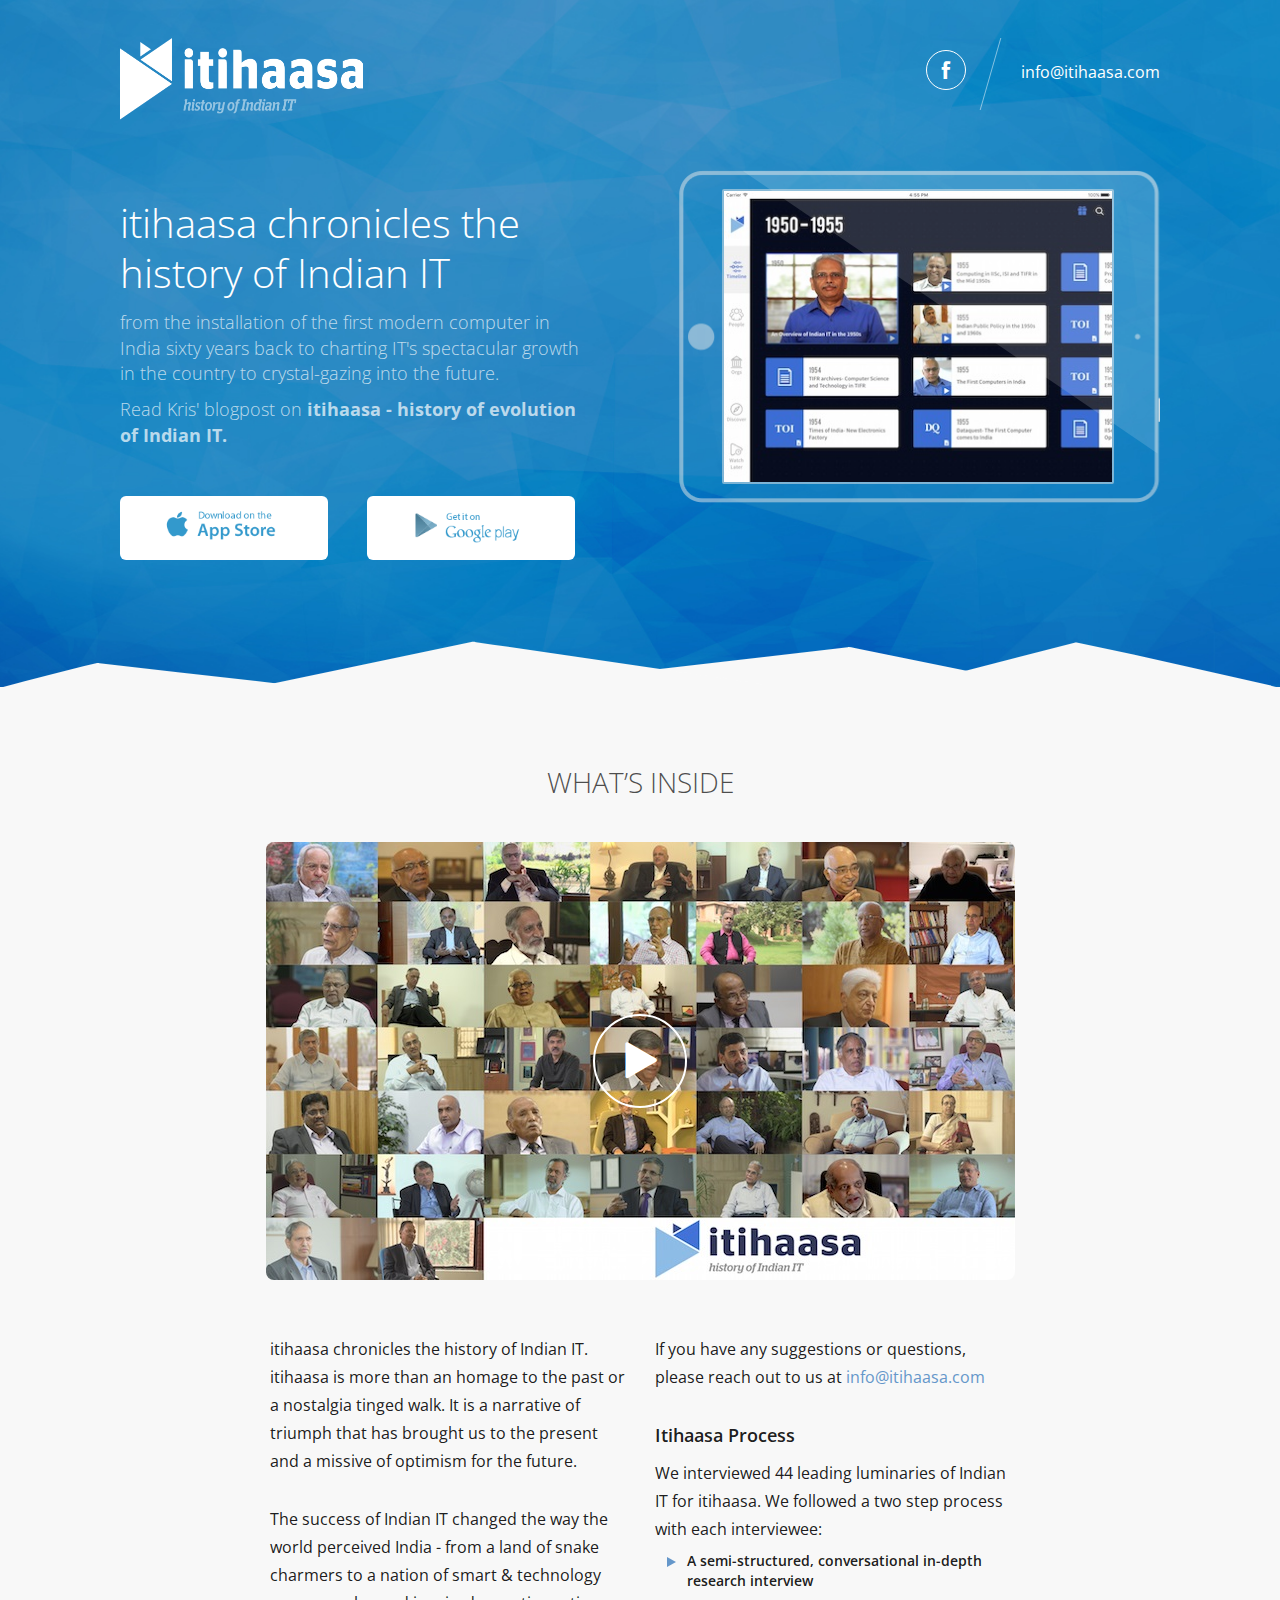
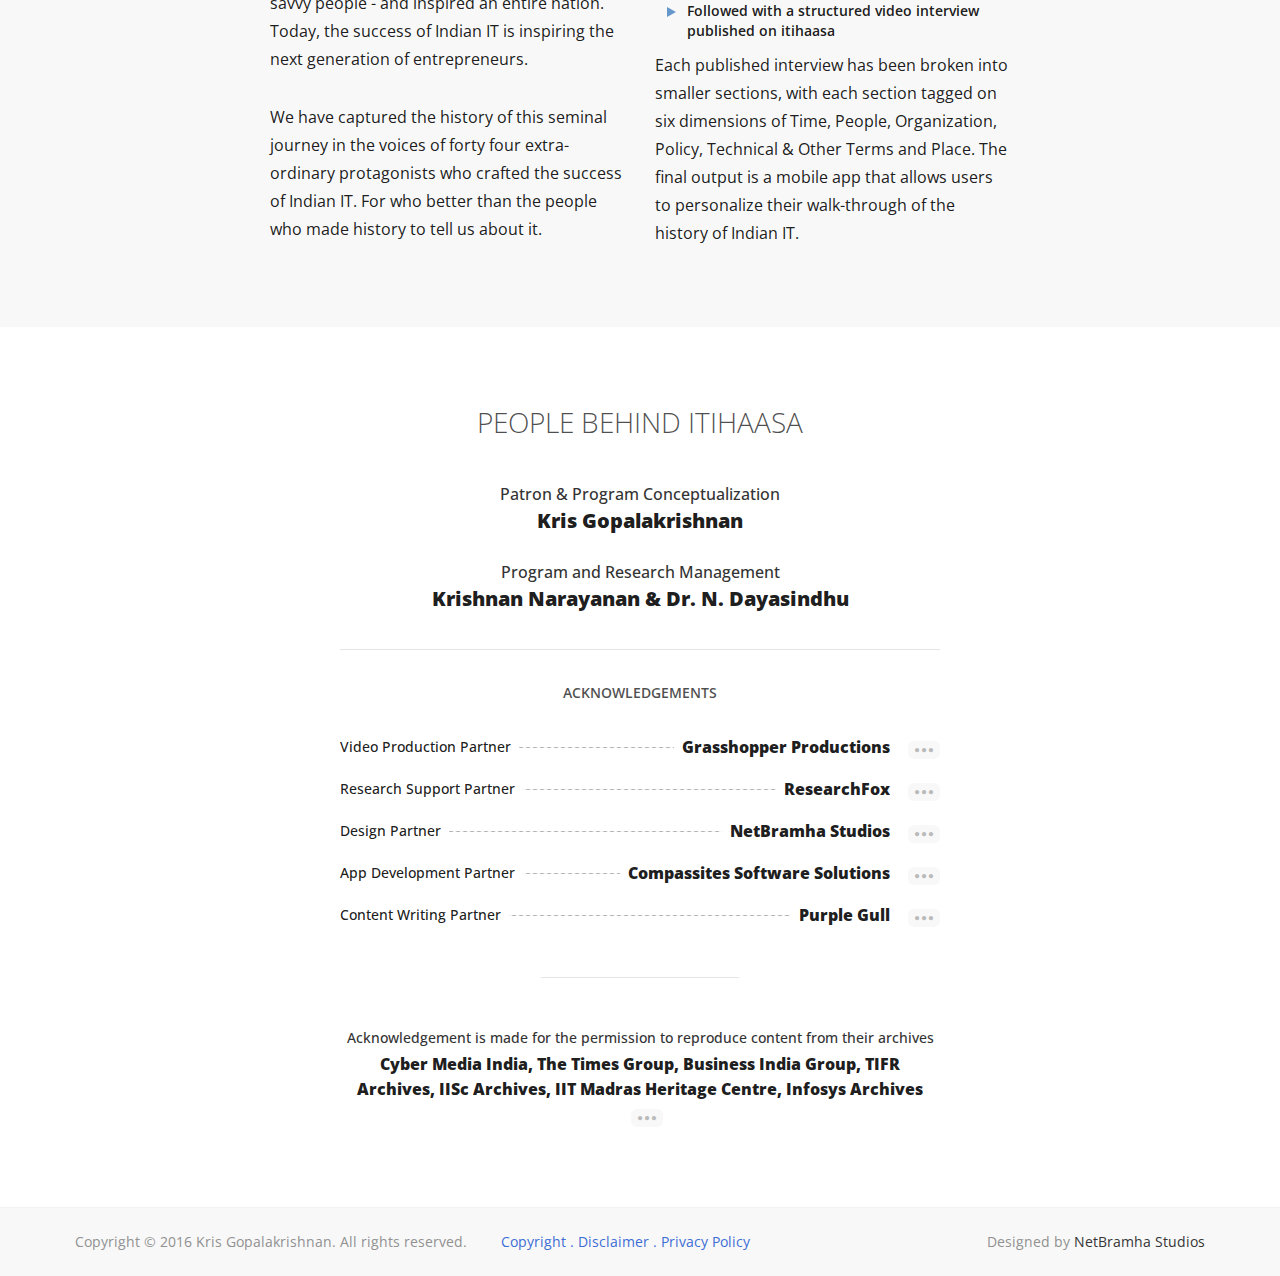
<file: index.html>
﻿<!DOCTYPE html>
<html>
	<head>
		<meta charset="UTF-8">
		<title>Itihaasa</title>
		<meta name="viewport" content="width=device-width, initial-scale=1.0">
		<link href='https://fonts.googleapis.com/css?family=Open+Sans:400,300,600,700' rel='stylesheet' type='text/css'>
		<link rel="stylesheet" href="css/bootstrap.css">
		<link rel="stylesheet" href="css/icomoon.css">
		<link rel="stylesheet" href="css/flipster.min.css">
		<link rel="stylesheet" href="css/style.css">
		<link rel="stylesheet" href="css/responsive.css">
	</head>
	<body>
		<header id="masthead" class="site-header">
			<div class="container-fluid">
				<a href="index.html" class="site-logo"></a>
				<ul class="reach-us list-inline hidden-xs">
					<li><a href="https://www.facebook.com/itihaasa" target="_blank"><i class="icon-facebook"></i></a></li>
					<!-- <li><a href="#"><i class="icon-twitter"></i></a></li> -->
					<li class="email"><a href="mailto:info@itihaasa.com">info@itihaasa.com</a></li>
				</ul>
				<div class="banner">
					<div class="row">
						<div class="col-xs-12 col-md-6">
							<div class="col-max-5 banner-text">
								<h1> itihaasa chronicles the history of Indian IT </h1>
								<p>from the installation of the first modern computer in India sixty years back to charting IT's spectacular growth in the country to crystal-gazing into the future.</p>
								<p><a href="https://www.linkedin.com/pulse/itihaasa-history-evolution-indian-kris-gopalakrishnan" style="color:rgba(255,255,255,0.7)">Read Kris' blogpost on <b>itihaasa - history of evolution of Indian IT.</b></a></p>
								<ul class="list-inline button-list hidden-xs hidden-sm">
									<li><a href="https://appsto.re/in/593dbb.i" class="button"><img width="150" src="images/app-store.png"></a></li>
									<li><a href="https://play.google.com/store/apps/details?id=com.itihasa.android" class="button"><img width="150" src="images/play.png"></a></li>
								</ul>
								<!--<div style="font-size: 18px; color: rgba(255,255,255,0.7);">
									itihaasa app will be available for download from <b>6:30pm, 17 Apr 2016</b>.
								</div> -->
							</div><!-- .col-max-5 -->
						</div>
						<div class="col-xs-12 col-md-6">
							<div class="iPad-main">
								<div class="iPad">
									<!-- <img class="iPad-bg" src="images/iPad.png"> -->
									<img class="iPad- preview" src="images/iPad-preview.jpg">
								</div>
							</div>
							<ul class="list-inline button-list visible-xs visible-sm">
								<li><a href="https://appsto.re/in/593dbb.i" class="button"><img width="150" src="images/app-store.png"></a></li>
								<li><a href="https://play.google.com/store/apps/details?id=com.itihasa.android" class="button"><img width="150" src="images/play.png"></a></li>
							</ul>
							<ul class="reach-us list-inline visible-xs">
								<li><a href="https://www.facebook.com/itihaasa"><i class="icon-facebook"></i></a></li>
								<!-- <li><a href="#"><i class="icon-twitter"></i></a></li> -->
								<li class="email"><a href="mailto:info@itihaasa.com">info@itihaasa.com</a></li>
							</ul>
						</div>
					</div>
				</div><!-- .banner -->
			</div><!-- .container-fluid -->
			<div class="svg-holder">
			<svg class="svg-1" viewBox="0 0 1920 70" version="1.1" xmlns="http://www.w3.org/2000/svg" preserveAspectRatio="xMidYMax meet">
				<path fill="#f8f8f8" stroke="#f8f8f8" stroke-width="0.09375" opacity="1.00" d=" M 749.50 70.00 C 923.62 49.63 1097.77 29.53 1271.91 9.23 C 1277.10 8.85 1282.09 11.00 1287.20 11.70 C 1382.73 31.13 1478.28 50.46 1573.79 70.00 L 749.50 70.00 Z" />
				<path fill="#f8f8f8" stroke="#f8f8f8" stroke-width="0.09375" opacity="1.00" d=" M 73.26 51.18 C 96.84 45.21 120.33 38.84 144.05 33.46 C 145.66 32.94 147.34 33.11 148.98 33.32 C 255.59 45.62 362.25 57.52 468.84 70.00 L 0.44 70.00 C 24.64 63.47 49.00 57.50 73.26 51.18 Z" />
			</svg>
			<svg class="svg-2" viewBox="0 0 1920 70" version="1.1" xmlns="http://www.w3.org/2000/svg" preserveAspectRatio="xMidYMax meet">
				<path fill="#f8f8f8" stroke="#f8f8f8" stroke-width="0.09375" opacity="1.00" d=" M 706.96 1.40 C 709.28 0.87 711.64 1.37 713.95 1.70 C 869.45 24.54 1024.99 47.08 1180.47 70.00 L 379.31 70.00 C 488.50 47.01 597.76 24.34 706.96 1.40 Z" />
				<path fill="#f8f8f8" stroke="#f8f8f8" stroke-width="0.09375" opacity="1.00" d=" M 1611.97 2.50 C 1612.97 2.20 1614.01 2.12 1615.08 2.27 C 1671.87 14.15 1728.57 26.47 1785.14 39.38 C 1830.05 49.64 1875.05 59.51 1919.91 70.00 L 1350.16 70.00 C 1437.41 47.42 1524.72 25.06 1611.97 2.50 Z" />
			</svg>
		</header>
		<main id="main" class="site-main" role="main">
			<section class="primary-content col-center">
				<h2>what’s inside</h2>
				<div class="container-fluid">
					<div class="col-max-10 col-center wrap-coverflow">
						<!-- <div id="coverflow">
							<a href="#" class="nav left"><i class="icon-nav-left"></i></a>
							<a href="#" class="nav right"><i class="icon-nav-right"></i></a>

					        <ul class="flip-items">
					            <li data-flip-title="Red" class="itihaasa-video">
					            	<a href="#" data-toggle="modal" data-target="#video-modal"><i class="icon-play"></i></a>
					            	<span>Kris gives a brief about Itihaasa</span>
					                <img src="images/kris.jpg">
					            </li>
					            <li data-flip-title="Razzmatazz" class="itihaasa-video">
					            	<a href="#" data-toggle="modal" data-target="#video-modal"><i class="icon-play"></i></a>
					            	<span>Kris gives a brief about Itihaasa</span>
					                <img src="images/kris.jpg">
					             </li>
					            <li data-flip-title="Deep Lilac" class="itihaasa-video">
					            	<a href="#" data-toggle="modal" data-target="#video-modal"><i class="icon-play"></i></a>
					            	<span>Kris gives a brief about Itihaasa</span>
					                <img src="images/kris.jpg">
					            </li>
					        </ul>
					    </div>#coverflow -->
					    <div class="itihaasa-video">
					    	<a href="#" data-toggle="modal" data-target="#video-modal"><i class="icon-play"></i></a>
					            	<!-- <span>Kris gives a brief about Itihaasa</span> -->
					                <img src="images/kris.jpg">
					    </div><!-- .itihaasa-video -->
					</div><!-- .wrap-coverflow -->
				</div><!-- .container-fluid -->
				<div class="col-max-8 col-center">
					<div class="container-fluid">
						<div class="row primary-content-inner">
							<div class="col-xs-12 col-sm-6">
								<P>itihaasa chronicles the history of Indian IT. itihaasa is more than an homage to the past or a nostalgia tinged walk. It is a narrative of triumph that has brought us to the present and a missive of optimism for the future. </P>

								<P>The success of Indian IT changed the way the world perceived India - from a land of snake charmers to a nation of smart & technology savvy people - and inspired an entire nation. Today, the success of Indian IT is inspiring the next generation of entrepreneurs.</P>
								<P>We have captured the history of this seminal journey in the voices of forty four extra-ordinary protagonists who crafted the success of Indian IT. For who better than the people who made history to tell us about it.</P>
							</div><!-- .col -->
							<div class="col-xs-12 col-sm-6">
								<P>If you have any suggestions or questions, please reach out to us at <a class="email-to" href="mailto:info@itihaasa.com">info@itihaasa.com</a> </P>
								<h3>Itihaasa Process</h3>
								<P style="margin-bottom: 8px;">We interviewed 44 leading luminaries of Indian IT for itihaasa. We followed a two step process with each interviewee:</P>
								<ul style="margin-bottom: 0px;" class="list-unstyled primary-style">
									<li style="margin-bottom: 10px !important;">A semi-structured, conversational in-depth research interview</li>
									<li style="margin-bottom: 10px !important;">Followed with a structured video interview published on itihaasa</li>
								</ul>
								<p>Each published interview has been broken into smaller  sections, with each section tagged on six dimensions of Time, People, Organization, Policy, Technical & Other Terms and Place. The final output is a mobile app that allows users to personalize their walk-through of the history of Indian IT.</p>
							</div><!-- .col -->
						</div><!-- .row -->
					</div><!-- .container-fluid -->
				</div>
			</section> 
			<section class="secondary-content col-center">
				<div class="container-fluid">
				 	<div class="col-max-6 col-center">
						<div class="content-box full-line">
							<h2>People behind itihaasa</h2>
							<h4 class="h5">Patron & Program Conceptualization</h4>
							<h3 class="h4">Kris Gopalakrishnan</h3>
							<h4 class="h5 multiple">Program and Research Management</h4>
							<h3 class="h4">Krishnan Narayanan & Dr. N. Dayasindhu</h3>
						 </div><!-- .content-box -->

						<div class="content-box-alt">
							<h2>Acknowledgements</h2>
							<div class="box-single">
								<h4>Video Production Partner</h4>
								<h3>Grasshopper Productions
									<a href="#" class="btn-more icon-more"></a>
								</h3>
								<div class="box-description">
									Srikanth Shroff H, Prabhu Subramanian, Manjunath M, Kiran Xavier, Dushyant Singhania, Deepak Kumar, Suman S.H., Chethan Yogappanavar, Yogesh K Srinivas, R Babu, Kanna, Santosh, Anand Subramanian
								</div>
							</div><!-- .box-single -->
							<div class="box-single">
								<h4>Research Support Partner</h4>
								<h3>ResearchFox
									<a href="#" class="btn-more icon-more"></a>
								</h3>
								<div class="box-description">
									Anirudh Parvatikar, Pranab Sen
								</div>
							</div><!-- .box-single -->
							<div class="box-single">
								<h4>Design Partner</h4>
								<h3>NetBramha Studios
									<a href="#" class="btn-more icon-more"></a>
								</h3>
								<div class="box-description">
									Divyam Khurana, Suhail, Sudaksh Soti, Mishq Laliwala, Aashish Solanki
								</div>
							</div><!-- .box-single -->
							<div class="box-single">
								<h4>App Development Partner</h4>
								<h3>Compassites Software Solutions
									<a href="#" class="btn-more icon-more"></a>
								</h3>
								<div class="box-description">
									Ashok Datla, Suneel Sastry, Chetan Banandur, Mihirkumar Kanaiyalal Joshi, Zeeshan Ahmed Khan, Gayatri RP,Mohd. Zameerul Hasan, Nitesh Kant Mishra, Prasanna Chitnis, Deepak Mitra, Shushrut D, Jaffer Sadiq, Nadeem M, Sindhu Namithesh Nair, Lavanya KB, Puneeth KB , Keerthi P
								</div>
							</div><!-- .box-single -->
							<div class="box-single">
								<h4>Content Writing Partner</h4>
								<h3>Purple Gull
									<a href="#" class="btn-more icon-more"></a>
								</h3>
								<div class="box-description">
									Chaitanya Ramalingegowda, Nitika Goel
								</div>
							</div><!-- .box-single -->
						</div><!-- .content-box-alt -->
						
						 <div class="content-box">
						 	<h4 class="h5">Acknowledgement is made for the permission to reproduce content from their archives </h4>
						 	<h3 class="h4">Cyber Media India, The Times Group, Business India Group, TIFR Archives, IISc Archives, IIT Madras Heritage Centre, Infosys Archives<a href="#" class="btn-more icon-more"></a></h3>
						 	<div class="box-description">
						 		S.S. Oberoi, Prof. T. P. Rama Rao
						 	</div>
						 </div><!-- .content-box -->
					 </div><!-- .col-max-6 -->
				 	<!-- <ul class="list-inline partners">
						<li><a href="#"><img src="images/grasshopper.jpg"></a></li>
						<li><a href="#"><img src="images/researchfox.jpg"></a></li>
						<li><a href="#"><img src="images/netbramha.jpg"></a></li>
						<li><a href="#"><img src="images/compassites.jpg"></a></li>
						<li><a href="#"><img src="images/purplegull.jpg"></a></li>
						<li><a href="#"><img src="images/cybermedia.jpg"></a></li>
						<li><a href="#"><img src="images/times.jpg"></a></li>
						<li><a href="#"><img src="images/business-india.jpg"></a></li>
					</ul> -->
				</div><!-- .container-fluid -->
			</section>
		</main>
		<footer id="colophon" class="site-footer" role="contentinfo">
			<div class="container-fluid">
					<p>Copyright © 2016 Kris Gopalakrishnan. All rights reserved.</p>
						<div class="footer-nav">
							<a href="terms.html#copyright">Copyright</a> .
							<a href="terms.html#disclaimer">Disclaimer</a> .
							<a href="terms.html#privacy-policy">Privacy Policy</a>
						</div><!-- .footer-nav -->
						<p class="footer-credits">Designed by <a href="http://www.netbramha.in/">NetBramha Studios</a></p>
				</div><!-- .row -->
			</div><!-- .container-fluid -->
			<div class="modal fade" id="video-modal" role="dialog">
			    <div class="modal-dialog">
			    	<button type="button" class="close" data-dismiss="modal">&times;</button>
			    	<div class="wrap-video">
			    		<iframe id="y_video" src="https://player.vimeo.com/video/160352234" frameborder="0" allowfullscreen></iframe>
			    	</div><!-- .wrap-video -->
			    </div><!-- .modal -->
			 </div>
			<script type="text/javascript" src="js/jquery-1.12.1.min.js"></script>
			<script type="text/javascript" src="js/bootstrap.min.js"></script>
			<script type="text/javascript" src="js/flipster.min.js"></script>
			<script type="text/javascript" src="js/custom.js"></script>
		</footer>
	</body>
</html>
</file>
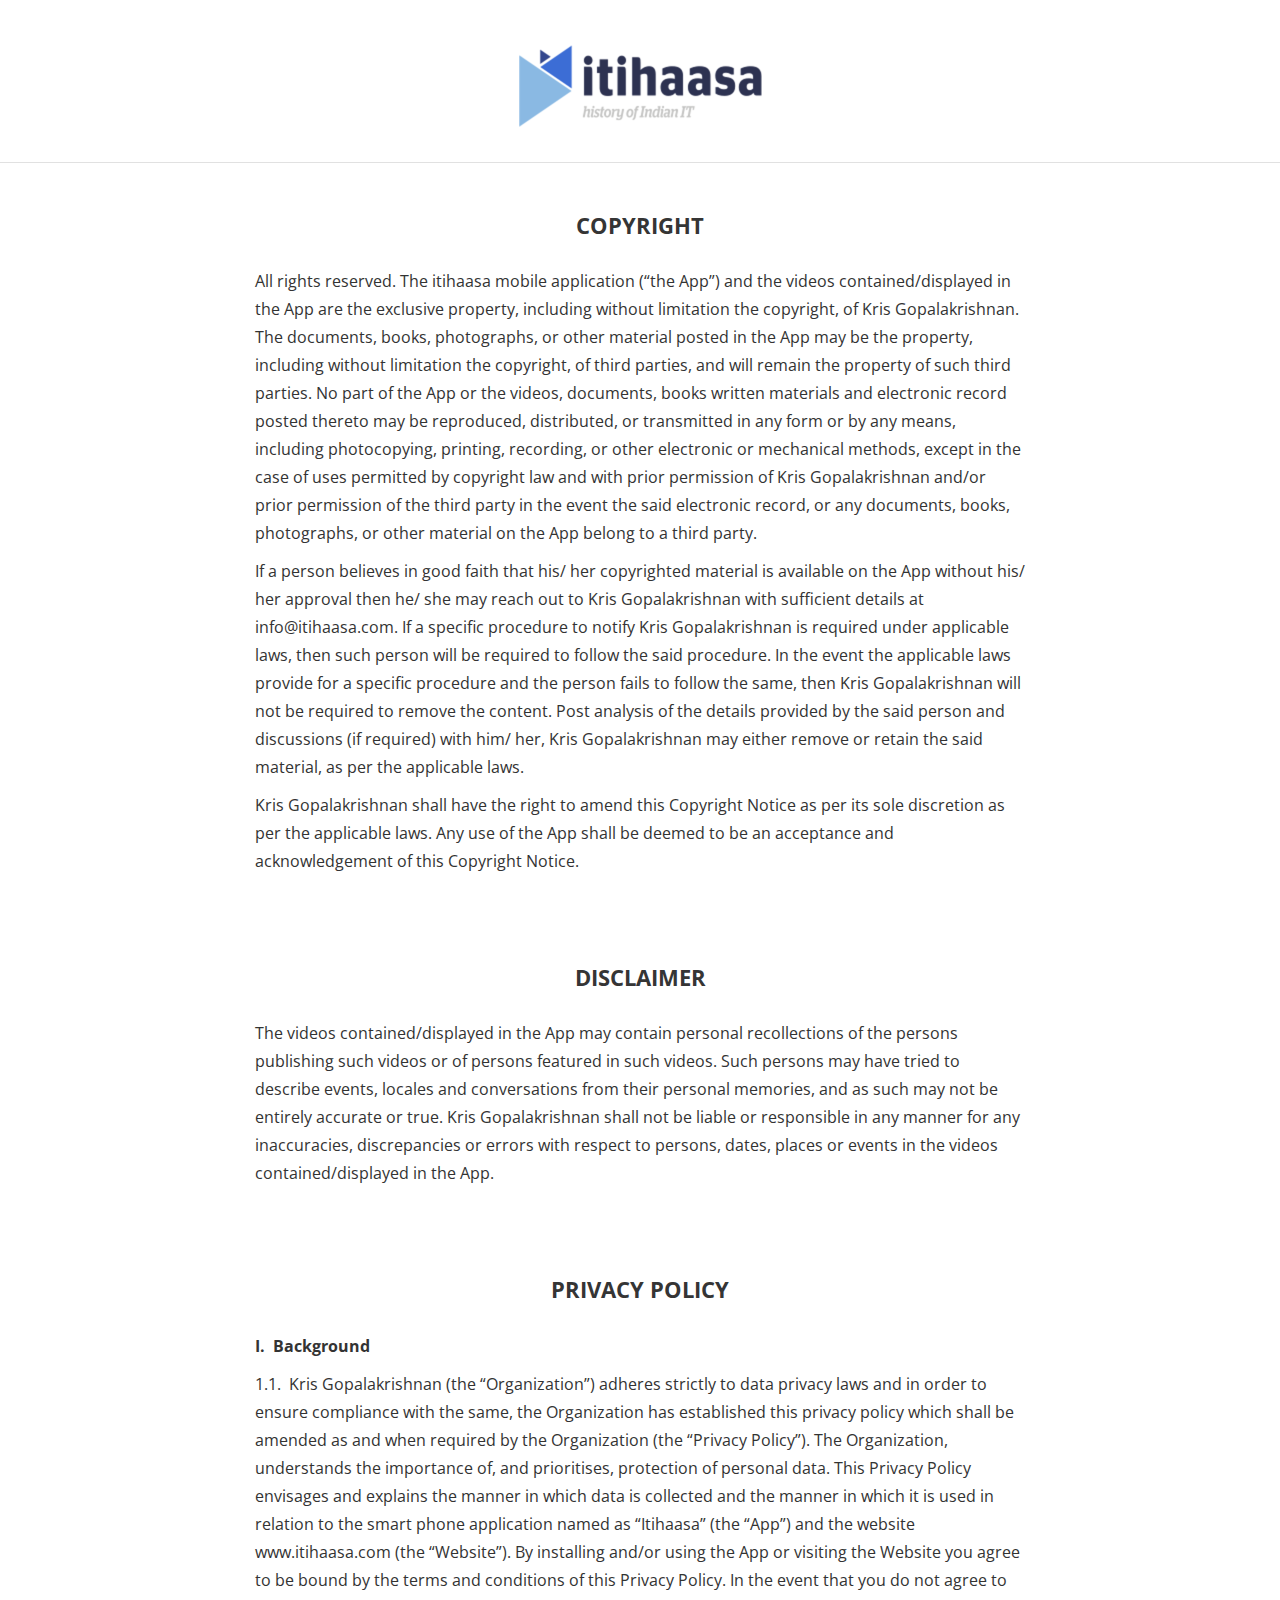
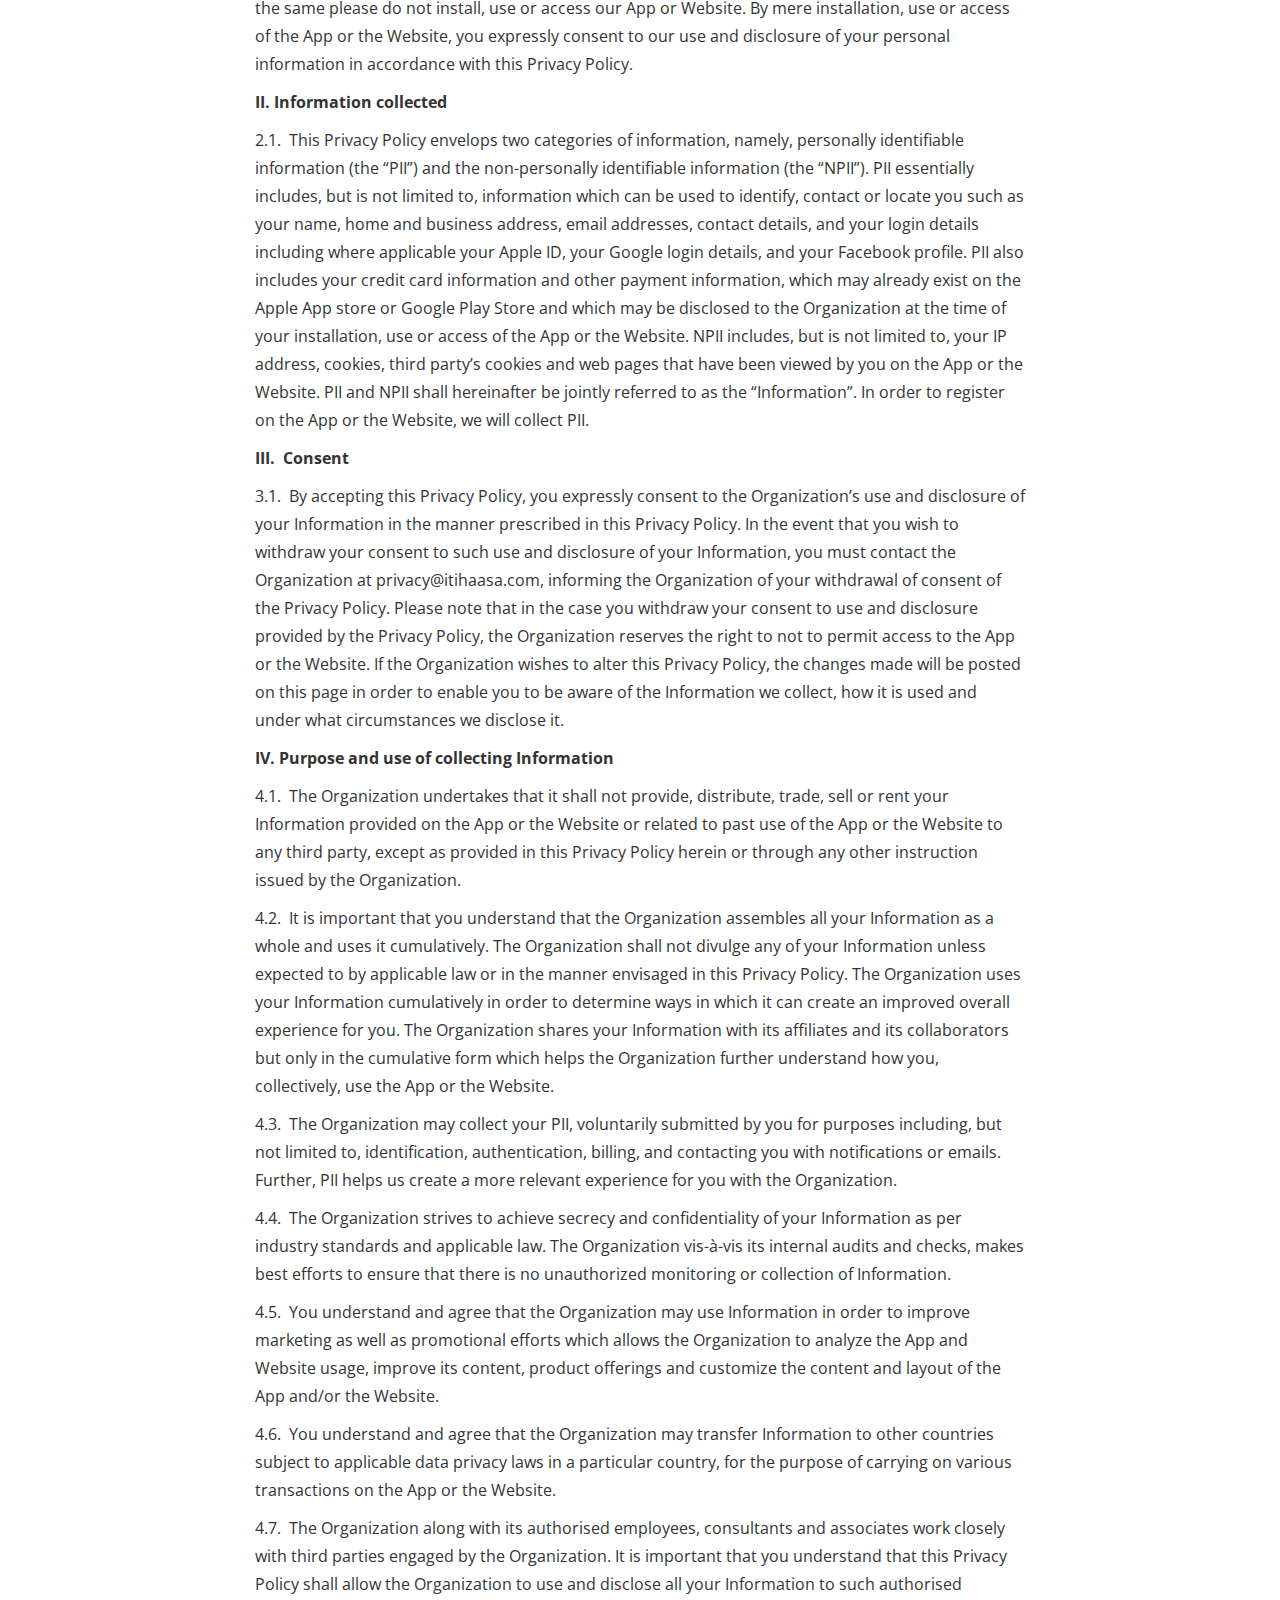
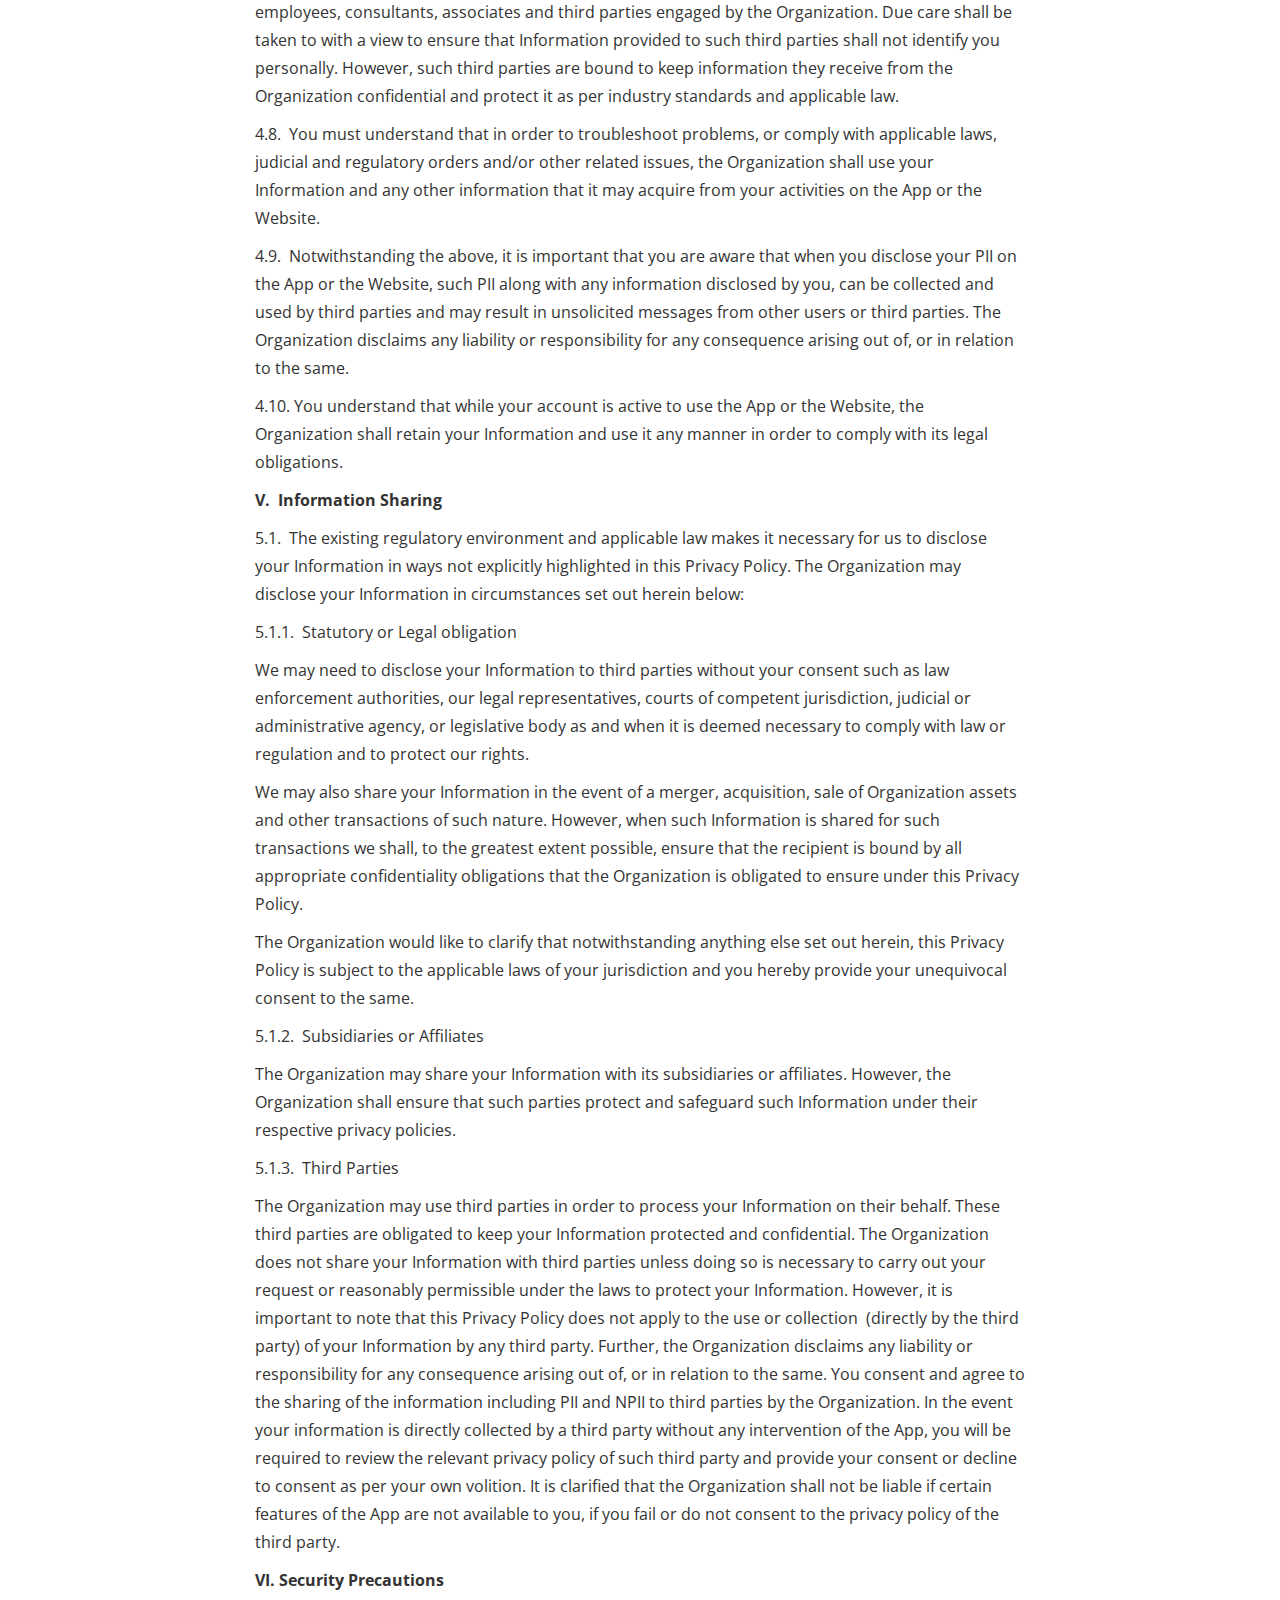
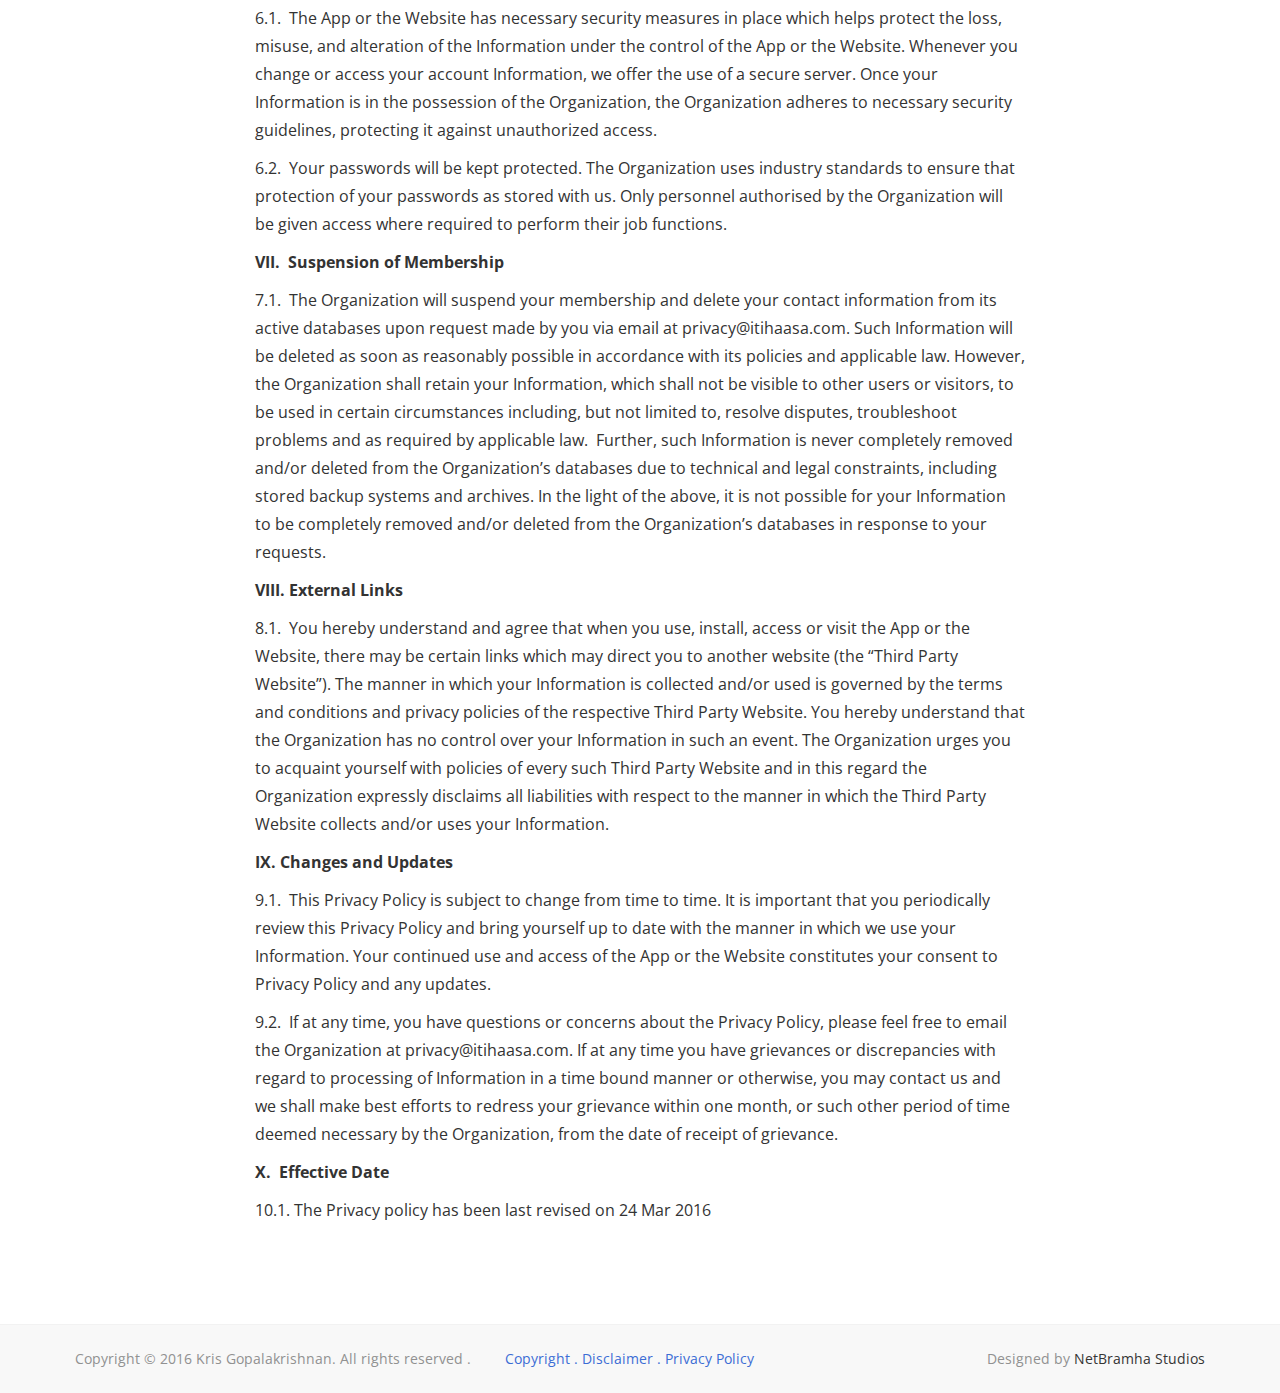
<file: terms.html>
<!DOCTYPE html>
<html>
	<head>
		<meta charset="UTF-8">
		<title>Itihaasa</title>
		<meta name="viewport" content="width=device-width, initial-scale=1.0">
		<link href='https://fonts.googleapis.com/css?family=Open+Sans:400,300,600,700' rel='stylesheet' type='text/css'>
		<link rel="stylesheet" href="css/bootstrap.css">
		<link rel="stylesheet" href="css/icomoon.css">
		<link rel="stylesheet" href="css/flipster.min.css">
		<link rel="stylesheet" href="css/style.css">
		<link rel="stylesheet" href="css/responsive.css">
	</head>
	<body>
		<header id="masthead" class="site-header inner-header">
			<div class="container-fluid">
				<a href="index.html" class="site-logo"></a>
			</div><!-- .container-fluid -->
		</header>
		<main id="main" role="main">
			<section class="content-main col-center">
				<div class="contaner-fluid">
					<div class="col-max-8 col-center">
						<div id="copyright" class="term-section">
							<h2>COPYRIGHT</h2>
							<p>All rights reserved. The itihaasa mobile application (“the App”) and the videos contained/displayed in the App are the exclusive property, including without limitation the copyright, of Kris Gopalakrishnan. The documents, books, photographs, or other material posted in the App may be the property, including without limitation the copyright, of third parties, and will remain the property of such third parties. No part of the App or the videos, documents, books written materials and electronic record posted thereto may be reproduced, distributed, or transmitted in any form or by any means, including photocopying, printing, recording, or other electronic or mechanical methods, except in the case of  uses permitted by copyright law and with prior permission of Kris Gopalakrishnan and/or prior permission of the third party in the event the said electronic record, or any documents, books, photographs, or other material on the App belong to a third party.</p>

							<p>If a person believes in good faith that his/ her copyrighted material is available on the App without his/ her approval then he/ she may reach out to Kris Gopalakrishnan with sufficient details at info@itihaasa.com. If a specific procedure to notify Kris Gopalakrishnan is required under applicable laws, then such person will be required to follow the said procedure. In the event the applicable laws provide for a specific procedure and the person fails to follow the same, then Kris Gopalakrishnan will not be required to remove the content. Post analysis of the details provided by the said person and discussions (if required) with him/ her, Kris Gopalakrishnan may either remove or retain the said material, as per the applicable laws. 

							<p>Kris Gopalakrishnan shall have the right to amend this Copyright Notice as per its sole discretion as per the applicable laws. Any use of the App shall be deemed to be an acceptance and acknowledgement of this Copyright Notice.</p>
						</div><!-- .term-section -->
						<div id="disclaimer" class="term-section">
							<h2>Disclaimer</h2>
							<p>The videos contained/displayed in the App may contain personal recollections of the persons publishing such videos or of persons featured in such videos. Such persons may have tried to describe events, locales and conversations from their personal memories, and as such may not be entirely accurate or true. Kris Gopalakrishnan shall not be liable or responsible in any manner for any inaccuracies, discrepancies or errors with respect to persons, dates, places or events in the videos contained/displayed in the App.</p>
						</div><!-- .term-section -->
						<div id="privacy-policy" class="term-section">
							<h2>Privacy Policy</h2>
							<p><strong>I.&nbsp; Background</strong></p>
							<p>1.1.&nbsp; Kris Gopalakrishnan (the “Organization”) adheres strictly to data privacy laws and in order to ensure compliance with the same, the Organization has established this privacy policy which shall be amended as and when required by the Organization (the “Privacy Policy”). The Organization, understands the importance of, and prioritises, protection of personal data. This Privacy Policy envisages and explains the manner in which data is collected and the manner in which it is used in relation to the smart phone application named as “Itihaasa” (the “App”) and the website www.itihaasa.com (the “Website”). By installing and/or using the App or visiting the Website you agree to be bound by the terms and conditions of this Privacy Policy. In the event that you do not agree to the same please do not install, use or access our App or Website. By mere installation, use or access of the App or the Website, you expressly consent to our use and disclosure of your personal information in accordance with this Privacy Policy.</p>
							<p><strong>II. Information collected</strong></p>
							<p>2.1.&nbsp; This Privacy Policy envelops two categories of information, namely, personally identifiable information (the “PII”) and the non-personally identifiable information (the “NPII”). PII essentially includes, but is not limited to, information which can be used to identify, contact or locate you such as your name, home and business address, email addresses, contact details, and your login details including where applicable your Apple ID, your Google login details, and your Facebook profile. PII also includes your credit card information and other payment information, which may already exist on the Apple App store or Google Play Store and which may be disclosed to the Organization at the time of your installation, use or access of the App or the Website. NPII includes, but is not limited to, your IP address, cookies, third party’s cookies and web pages that have been viewed by you on the App or the Website. PII and NPII shall hereinafter be jointly referred to as the “Information”. In order to register on the App or the Website, we will collect PII.</p>
							<p><strong>III.&nbsp; Consent</strong></p>
							<p>3.1.&nbsp; By accepting this Privacy Policy, you expressly consent to the Organization’s use and disclosure of your Information in the manner prescribed in this Privacy Policy. In the event that you wish to withdraw your consent to such use and disclosure of your Information, you must contact the Organization at privacy@itihaasa.com, informing the Organization of your withdrawal of consent of the Privacy Policy. Please note that in the case you withdraw your consent to use and disclosure provided by the Privacy Policy, the Organization reserves the right to not to permit access to the App or the Website. If the Organization wishes to alter this Privacy Policy, the changes made will be posted on this page in order to enable you to be aware of the Information we collect, how it is used and under what circumstances we disclose it.</p>
							<p><strong>IV. Purpose and use of collecting Information</strong></p>
							<p>4.1.&nbsp; The Organization undertakes that it shall not provide, distribute, trade, sell or rent your Information provided on the App or the Website or related to past use of the App or the Website to any third party, except as provided in this Privacy Policy herein or through any other instruction issued by the Organization.</p>
							<p>4.2.&nbsp; It is important that you understand that the Organization assembles all your Information as a whole and uses it cumulatively. The Organization shall not divulge any of your Information unless expected to by applicable law or in the manner envisaged in this Privacy Policy. The Organization uses your Information cumulatively in order to determine ways in which it can create an improved overall experience for you. The Organization shares your Information with its affiliates and its collaborators but only in the cumulative form which helps the Organization further understand how you, collectively, use the App or the Website.</p>
							<p>4.3.&nbsp; The Organization may collect your PII, voluntarily submitted by you for purposes including, but not limited to, identification, authentication, billing, and contacting you with notifications or emails. Further, PII helps us create a more relevant experience for you with the Organization.</p>
							<p>4.4.&nbsp; The Organization strives to achieve secrecy and confidentiality of your Information as per industry standards and applicable law. The Organization vis-à-vis its internal audits and checks, makes best efforts to ensure that there is no unauthorized monitoring or collection of Information.</p>
							<p>4.5.&nbsp; You understand and agree that the Organization may use Information in order to improve marketing as well as promotional efforts which allows the Organization to analyze the App and Website usage, improve its content, product offerings and customize the content and layout of the App and/or the Website.</p>
							<p>4.6.&nbsp; You understand and agree that the Organization may transfer Information to other countries subject to applicable data privacy laws in a particular country, for the purpose of carrying on various transactions on the App or the Website.</p>
							<p>4.7.&nbsp; The Organization along with its authorised employees, consultants and associates work closely with third parties engaged by the Organization. It is important that you understand that this Privacy Policy shall allow the Organization to use and disclose all your Information to such authorised employees, consultants, associates and third parties engaged by the Organization. Due care shall be taken to with a view to ensure that Information provided to such third parties shall not identify you personally. However, such third parties are bound to keep information they receive from the Organization confidential and protect it as per industry standards and applicable law.</p>
							<p>4.8.&nbsp; You must understand that in order to troubleshoot problems, or comply with applicable laws, judicial and regulatory orders and/or other related issues, the Organization shall use your Information and any other information that it may acquire from your activities on the App or the Website.</p>
							<p>4.9.&nbsp; Notwithstanding the above, it is important that you are aware that when you disclose your PII on the App or the Website, such PII along with any information disclosed by you, can be collected and used by third parties and may result in unsolicited messages from other users or third parties. The Organization disclaims any liability or responsibility for any consequence arising out of, or in relation to the same.</p>
							<p>4.10. You understand that while your account is active to use the App or the Website, the Organization shall retain your Information and use it any manner in order to comply with its legal obligations.</p>
							<p><strong>V.&nbsp; Information Sharing</strong></p>
							<p>5.1.&nbsp; The existing regulatory environment and applicable law makes it necessary for us to disclose your Information in ways not explicitly highlighted in this Privacy Policy. The Organization may disclose your Information in circumstances set out herein below:</p>
							<p>5.1.1.&nbsp; Statutory or Legal obligation</p>
							<p>We may need to disclose your Information to third parties without your consent such as law enforcement authorities, our legal representatives, courts of competent jurisdiction, judicial or administrative agency, or legislative body as and when it is deemed necessary to comply with law or regulation and to protect our rights.</p>
							<p>We may also share your Information in the event of a merger, acquisition, sale of Organization assets and other transactions of such nature. However, when such Information is shared for such transactions we shall, to the greatest extent possible, ensure that the recipient is bound by all appropriate confidentiality obligations that the Organization is obligated to ensure under this Privacy Policy.</p>
							<p>The Organization would like to clarify that notwithstanding anything else set out herein, this Privacy Policy is subject to the applicable laws of your jurisdiction and you hereby provide your unequivocal consent to the same.</p>
							<p>5.1.2.&nbsp; Subsidiaries or Affiliates</p>
							<p>The Organization may share your Information with its subsidiaries or affiliates. However, the Organization shall ensure that such parties protect and safeguard such Information under their respective privacy policies.</p>
							<p>5.1.3.&nbsp; Third Parties</p>
							<p>The Organization may use third parties in order to process your Information on their behalf. These third parties are obligated to keep your Information protected and confidential. The Organization does not share your Information with third parties unless doing so is necessary to carry out your request or reasonably permissible under the laws to protect your Information. However, it is important to note that this Privacy Policy does not apply to the use or collection&nbsp; (directly by the third party) of your Information by any third party. Further, the Organization disclaims any liability or responsibility for any consequence arising out of, or in relation to the same. You consent and agree to the sharing of the information including PII and NPII to third parties by the Organization. In the event your information is directly collected by a third party without any intervention of the App, you will be required to review the relevant privacy policy of such third party and provide your consent or decline to consent as per your own volition. It is clarified that the Organization shall not be liable if certain features of the App are not available to you, if you fail or do not consent to the privacy policy of the third party.</p>
							<p><strong>VI. Security Precautions</strong></p>
							<p>6.1.&nbsp; The App or the Website has necessary security measures in place which helps protect the loss, misuse, and alteration of the Information under the control of the App or the Website. Whenever you change or access your account Information, we offer the use of a secure server. Once your Information is in the possession of the Organization, the Organization adheres to necessary security guidelines, protecting it against unauthorized access.</p>
							<p>6.2.&nbsp; Your passwords will be kept protected. The Organization uses industry standards to ensure that protection of your passwords as stored with us. Only personnel authorised by the Organization will be given access where required to perform their job functions.</p>
							<p><strong>VII.&nbsp; Suspension of Membership</strong></p>
							<p>7.1.&nbsp; The Organization will suspend your membership and delete your contact information from its active databases upon request made by you via email at privacy@itihaasa.com. Such Information will be deleted as soon as reasonably possible in accordance with its policies and applicable law. However, the Organization shall retain your Information, which shall not be visible to other users or visitors, to be used in certain circumstances including, but not limited to, resolve disputes, troubleshoot problems and as required by applicable law.&nbsp; Further, such Information is never completely removed and/or deleted from the Organization’s databases due to technical and legal constraints, including stored backup systems and archives. In the light of the above, it is not possible for your Information to be completely removed and/or deleted from the Organization’s databases in response to your requests.</p>
							<p><strong>VIII. External Links</strong></p>
							<p>8.1.&nbsp; You hereby understand and agree that when you use, install, access or visit the App or the Website, there may be certain links which may direct you to another website (the “Third Party Website”). The manner in which your Information is collected and/or used is governed by the terms and conditions and privacy policies of the respective Third Party Website. You hereby understand that the Organization has no control over your Information in such an event. The Organization urges you to acquaint yourself with policies of every such Third Party Website and in this regard the Organization expressly disclaims all liabilities with respect to the manner in which the Third Party Website collects and/or uses your Information.</p>
							<p><strong>IX. Changes and Updates</strong></p>
							<p>9.1.&nbsp; This Privacy Policy is subject to change from time to time. It is important that you periodically review this Privacy Policy and bring yourself up to date with the manner in which we use your Information. Your continued use and access of the App or the Website constitutes your consent to Privacy Policy and any updates.</p>
							<p>9.2.&nbsp; If at any time, you have questions or concerns about the Privacy Policy, please feel free to email the Organization at privacy@itihaasa.com. If at any time you have grievances or discrepancies with regard to processing of Information in a time bound manner or otherwise, you may contact us and we shall make best efforts to redress your grievance within one month, or such other period of time deemed necessary by the Organization, from the date of receipt of grievance.</p>
							<p><strong>X.&nbsp; Effective Date</strong></p>
							<p>10.1. The Privacy policy has been last revised on 24 Mar 2016</p>
						</div><!-- .term-section -->
					</div><!-- .col-max-8 -->
				</div><!-- .container-fluid -->
			</section>
		</main>
		<footer id="colophon" class="site-footer" role="contentinfo">
			<div class="container-fluid">
					<p>Copyright © 2016 Kris Gopalakrishnan. All rights reserved .</p>
						<div class="footer-nav">
							<a href="terms.html#copyright">Copyright</a> .
							<a href="terms.html#disclaimer">Disclaimer</a> .
							<a href="terms.html#privacy-policy">Privacy Policy</a>
						</div><!-- .footer-nav -->
						<p class="footer-credits">Designed by <a href="http://www.netbramha.in/">NetBramha Studios</a></p>
				</div><!-- .row -->
			</div><!-- .container-fluid -->
		</footer>
	</body>
</html>
</file>
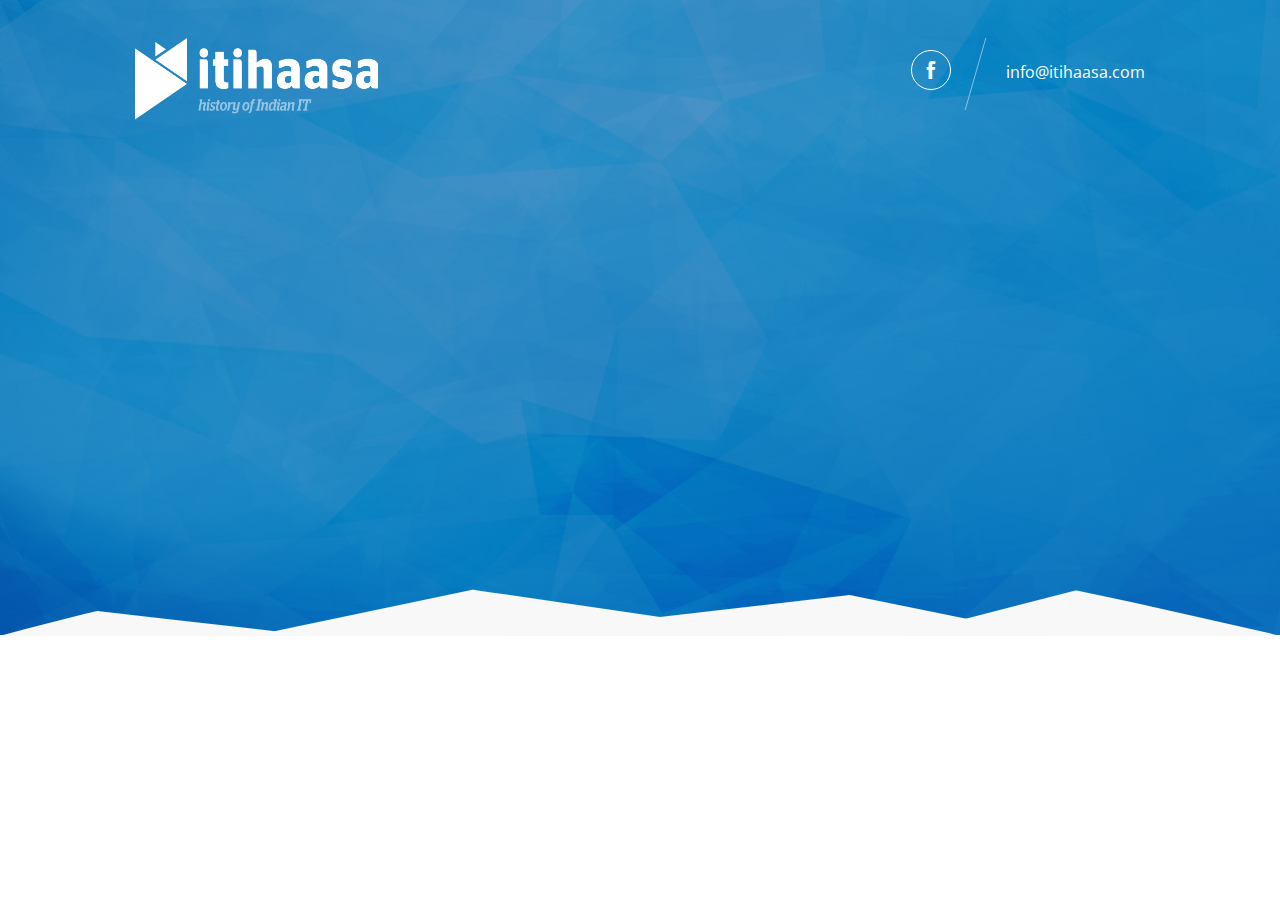
<file: test.html>
﻿	<!DOCTYPE html>
<html>
	<head>
		<meta charset="UTF-8">
		<title>Itihaasa</title>
		<meta name="viewport" content="width=device-width, initial-scale=1.0">
		<link href='https://fonts.googleapis.com/css?family=Open+Sans:400,300,600,700' rel='stylesheet' type='text/css'>
		<link rel="stylesheet" href="css/bootstrap.css">
		<link rel="stylesheet" href="css/icomoon.css">
		<link rel="stylesheet" href="css/flipster.min.css">
		<link rel="stylesheet" href="css/style.css">
		<link rel="stylesheet" href="css/responsive.css">
	</head>
	<body>
		<header id="masthead" class="site-header">
			<div class="container-fluid">
				<div class="col-md-6 col-sm-6">
					<a href="index.html" class="site-logo "></a>
				</div>
				<div class="col-md-6 col-sm-6">
					<ul class="reach-us list-inline hidden-xs">
						<li><a href="https://www.facebook.com/itihaasa" target="_blank"><i class="icon-facebook"></i></a></li>
						<!-- <li><a href="#"><i class="icon-twitter"></i></a></li> -->
						<li class="email"><a href="mailto:info@itihaasa.com">info@itihaasa.com</a></li>
					</ul>
				</div>
				<div class="banner col-md-12">
					<div class="row">
						
						<div style="width: 100%;text-align: center;">
							<iframe src="https://player.vimeo.com/video/214060150" height="360" class="frameworkvideo" frameborder="0" webkitallowfullscreen mozallowfullscreen allowfullscreen></iframe>
						</div>
					</div>
				</div><!-- .banner -->
			</div><!-- .container-fluid -->
			<div class="svg-holder">
			<svg class="svg-1" viewBox="0 0 1920 70" version="1.1" xmlns="http://www.w3.org/2000/svg" preserveAspectRatio="xMidYMax meet">
				<path fill="#f8f8f8" stroke="#f8f8f8" stroke-width="0.09375" opacity="1.00" d=" M 749.50 70.00 C 923.62 49.63 1097.77 29.53 1271.91 9.23 C 1277.10 8.85 1282.09 11.00 1287.20 11.70 C 1382.73 31.13 1478.28 50.46 1573.79 70.00 L 749.50 70.00 Z" />
				<path fill="#f8f8f8" stroke="#f8f8f8" stroke-width="0.09375" opacity="1.00" d=" M 73.26 51.18 C 96.84 45.21 120.33 38.84 144.05 33.46 C 145.66 32.94 147.34 33.11 148.98 33.32 C 255.59 45.62 362.25 57.52 468.84 70.00 L 0.44 70.00 C 24.64 63.47 49.00 57.50 73.26 51.18 Z" />
			</svg>
			<svg class="svg-2" viewBox="0 0 1920 70" version="1.1" xmlns="http://www.w3.org/2000/svg" preserveAspectRatio="xMidYMax meet">
				<path fill="#f8f8f8" stroke="#f8f8f8" stroke-width="0.09375" opacity="1.00" d=" M 706.96 1.40 C 709.28 0.87 711.64 1.37 713.95 1.70 C 869.45 24.54 1024.99 47.08 1180.47 70.00 L 379.31 70.00 C 488.50 47.01 597.76 24.34 706.96 1.40 Z" />
				<path fill="#f8f8f8" stroke="#f8f8f8" stroke-width="0.09375" opacity="1.00" d=" M 1611.97 2.50 C 1612.97 2.20 1614.01 2.12 1615.08 2.27 C 1671.87 14.15 1728.57 26.47 1785.14 39.38 C 1830.05 49.64 1875.05 59.51 1919.91 70.00 L 1350.16 70.00 C 1437.41 47.42 1524.72 25.06 1611.97 2.50 Z" />
			</svg>
		</header>
	</body>
</html>
</file>
<file: css/icomoon.css>
@font-face {
    font-family: 'icomoon';
    src:    url('fonts/icomoon.eot');
    src:    url('fonts/icomoon.eot') format('embedded-opentype'),
        url('fonts/icomoon.ttf') format('truetype'),
        url('fonts/icomoon.woff') format('woff'),
        url('fonts/icomoon.svg') format('svg');
    font-weight: normal;
    font-style: normal;
}

[class^="icon-"], [class*=" icon-"] {
    /* use !important to prevent issues with browser extensions that change fonts */
    font-family: 'icomoon' !important;
    speak: none;
    font-style: normal;
    font-weight: normal;
    font-variant: normal;
    text-transform: none;
    line-height: 1;

    /* Better Font Rendering =========== */
    -webkit-font-smoothing: antialiased;
    -moz-osx-font-smoothing: grayscale;
}
.icon-more:before {
    content: "\e900";
}
.icon-google-plus:before {
    content: "\e901";
}
.icon-twitter:before {
    content: "\e902";
}
.icon-facebook:before {
    content: "\e903";
}
.icon-play:before {
    content: "\e904";
}
.icon-nav-left:before {
    content: "\e905";
}
.icon-nav-right:before {
    content: "\e906";
}
</file>
<file: css/style.css>
body {
	font-family: 'Open Sans', sans-serif;
	position: relative;
}
.site-logo {
	width: 243px;
	height: 82px;
	background: url('../images/logo.png') no-repeat ;
	background-position: center;
	background-size: cover;
	display: inline-block;
}
.site-header {
	background: url('../images/banner.jpg') no-repeat;
	padding-top: 38px;
	background-position: center;
	background-size: cover;
	position: relative;
	background-color: #328bc4;
}
.inner-header{
	background: #fff;
	padding: 45px 0 35px;
	border-bottom: 1px solid #e1e1e1;
}
.inner-header .site-logo{
	background-image: url('../images/logo-alt.png');
	background-size: 243px 82px;
	margin: 0 auto;
	display: block;
}
.site-header .container-fluid{
	max-width: 1070px;
}
.site-header svg {
	position: absolute;
	bottom: -1px;
	left: 0;
	width: 100%;
	height: auto;
	max-height: 70px;

	transform-origin: 0% 100%;
  	animation: wave 4s infinite cubic-bezier(.31,.63,.86,.83);
  	-webkit-animation: wave 4s infinite cubic-bezier(.31,.63,.86,.83);
  	-moz-animation: wave 4s infinite cubic-bezier(.31,.63,.86,.83);
  	-ms-animation: wave 4s infinite cubic-bezier(.31,.63,.86,.83);
  	-o-animation: wave 4s infinite cubic-bezier(.31,.63,.86,.83);
}
.site-header svg.svg-2{
	animation-delay: 1s;
}
.reach-us {
	color: #fff;
	float: right;
	margin-left: -10px;
	margin-right: -10px;
}
.reach-us a {
	color: #fff;
}
.reach-us i {
	font-size: 18px;
	border: 1px solid #fff;
	padding: 10px;
	border-radius: 50%;
}
.reach-us a:hover i {
	border-color: transparent;
	background-color: #fff;
	color: #248bc5;

	-webkit-transition: all 0.3s ease;
	-moz-transition: all 0.3s ease;
	-ms-transition: all 0.3s ease;
	-o-transition: all 0.3s ease;
	transition: all 0.3s ease;
}
.reach-us a:hover, .reach-us a:focus {
	text-decoration: none;
}
.reach-us .email {
	font-size: 16px;
}
.reach-us .email a {
	-webkit-transition: all 0.3s ease;
	-moz-transition: all 0.3s ease;
	-ms-transition: all 0.3s ease;
	-o-transition: all 0.3s ease;
	transition: all 0.3s ease;
}
.reach-us .email a {
	color: #fff;
}
.reach-us .email a:hover {
	opacity: 0.9;
}
.reach-us li {
	padding: 0 10px;
}
.reach-us li:last-child {

}
.reach-us .email::before {
	content: '';
	width: 1px;
	height: 72px;
	background-color: #fff;
	display: inline-block;
    vertical-align: middle;
    -moz-transform: skewX(-16deg);
	-webkit-transform: skewX(-16deg);
	-o-transform: skewX(-16deg);
	-ms-transform: skewX(-16deg);
	transform: skewX(-16deg);
	margin-right: 30px;
	opacity: 0.5;
}

.banner {
	color: #fff;
	font-weight: 300;
	margin-top: 45px;
	padding-bottom: 100px;
}
.banner h1 {
	font-weight: 300;
	font-size: 40px;
	line-height: 1.25;
	margin-bottom: 12px;
	margin-top: 28px;
}
.banner p {
	font-size: 18px;
	color: rgba(255,255,255,0.7);
}

.button {
	border-radius: 6px;
	min-width: 208px;
	height: 64px;
	width: 100%;
	text-align: center;
	background-color: #fff;
	display: inline-block;
	vertical-align: middle;
	padding: 6px 0;

	-webkit-transition: all 0.3s ease;
	-moz-transition: all 0.3s ease;
	-ms-transition: all 0.3s ease;
	-o-transition: all 0.3s ease;
	transition: all 0.3s ease;
}
.button:hover {
	-webkit-box-shadow: 2px 2px 8px 0 rgba(0,0,0,0.27);
	box-shadow: 2px 2px 8px 0 rgba(0,0,0,0.27);
}
.list-inline.button-list li {
	padding: 7px 30px 7px 5px;
}
.list-inline.button-list li:last-child {
	padding-right: 0;
}
.list-inline.button-list {
	margin-top: 40px;
}
.banner-text {
	display: inline-block;
	padding-bottom: 10px;
}
.iPad-main{
	max-width: 481px;
	width: 100%;
	float: right;
}
.iPad {
	padding: 19px 46px 19px 43px;
	
	background: url('../images/iPad.png') no-repeat;
	background-size: cover;
	
	position: relative;
}
.iPad::after {
	position: absolute;
	width: 100%;
	height: 100%;
	content: '';
	right: 0;
	top: 0;
	background: url('../images/ipad-reflect.png') no-repeat top right 2px;
}
.iPad img{
	    display: block;
    border: 2px solid rgba(234,234,234,0.5);
    border-radius: 2px;
}
.iPad-inner{
	overflow: hidden;
	/*margin: 2px 3px 0 1px;*/
	max-height: 290px;
}
.iPad-preview{
	position: absolute;
	left: 0;
	top: 0;
	right: 0;
	bottom: 0;
	margin: auto;
}
.site-main h2{
	font-size: 28px;
	color: rgba(0,0,0,0.7);
	text-transform: uppercase;
	font-weight: 300;	
	margin-bottom: 45px;
	padding-top: 80px;
	margin-top: 0;
}
.site-main h3 {
	font-size: 18px;
	line-height: 1.56;
	color: rgba(0,0,0,0.9);
	font-weight: 600;
	margin-top: 15px;
}
.site-main p {
	margin-bottom: 30px;
	font-size: 16px;
	line-height: 1.75;
	font-weight: 400;
}
.primary-content {
	background-color: #f8f8f8;
	color: rgba(0,0,0,0.9);
}
.primary-content-inner {
	text-align: left;
	padding-bottom: 50px;
}
.content-main{
	padding: 30px 0;
}

.email-to {
	color: #6597ca;
	-webkit-transition: all 0.3s ease;
	-moz-transition: all 0.3s ease;
	-ms-transition: all 0.3s ease;
	-o-transition: all 0.3s ease;
	transition: all 0.3s ease;
}
.email-to:hover, .email-to:active, .email-to:focus {
	text-decoration: none;
	opacity: 0.9;
	color: #6597ca;
}
.primary-style {
	padding-left: 12px;
}
.primary-style li {
	position: relative;
	padding-left: 20px;
	font-size: 14px;
	line-height: 1.42;
	font-weight: 600;
	margin-bottom: 20px;
}
.primary-style li::before {
	content: '';
	width: 0;
	height: 0;
	border-style: solid;
	border-width: 5.5px 0 5.5px 9px;
	border-color: transparent transparent transparent #6597ca;
	position: absolute;
	left:0;
	top: 6px;
}
.content-box::after, .content-box-alt::after {
	content: '';
	width: 198px;
	height: 1px;
	background-color: #e5e5e5;
/*	margin: 35px auto;*/
	margin: 35px auto;
	display: block;
}
.content-box h4 {
	margin-bottom: 0;
	line-height: normal;
	font-size: 16px;

}
.content-box h4.multiple {
	margin-top: 25px;
}
.content-box h3{
	margin-top: 0;
	font-weight: 800;
	margin-bottom: 0;
	font-size: 20px;
}
.content-box p {
	font-size: 14px;
	line-height: 2;
	color: rgba(0,0,0,0.6);
	font-weight: 600;
	margin-bottom: 0;
}
.partners {
	padding: 55px 0 30px 0;
	border-top: 1px solid #f2f2f2;
}
.partners li {
	padding-right: 20px;
}
.partners li:last-child {
	padding-right: 0;
}
.content-box:last-of-type::after {
	display: none;
} 	
.content-box:last-of-type h3 {
	font-size: 16px;
}
.content-box:last-of-type h4 {
	font-size: 14px;
	padding-bottom: 5px;
}
.content-box {
	position: relative;
}
.content-box:last-of-type {
	margin-bottom: 80px;
}
#coverflow {
	position: relative;
	/*overflow-x: visible;*/
	padding-bottom: 30px;
}
#coverflow .nav {
	position: absolute;
	top:50%;
	margin-top: -19px;
	z-index: 1;
}
#coverflow .nav.left {
	left:0;
}
#coverflow .nav.right {
	right:0;
}
#coverflow .nav i {
	font-size: 38px;
	color: rgba(0,0,0,0.3);
	-webkit-transition: all 0.3s ease;
	-moz-transition: all 0.3s ease;
	-ms-transition: all 0.3s ease;
	-o-transition: all 0.3s ease;
	transition: all 0.3s ease;
}
#coverflow .nav:hover i {
	color: rgba(0,0,0,0.6);
}
#coverflow .nav:hover, #coverflow .nav:active, #coverflow .nav:focus {
	text-decoration: none;
}
.wrap-coverflow {
	padding-bottom: 50px;
/*	width:320px;*/
	margin: 0 auto;
}
.flip-items li img {
	border-radius: 6px;
	-webkit-filter: grayscale(100%); /* Chrome, Safari, Opera */
	-moz-filter: grayscale(100%);
	-ms-filter: grayscale(100%);
	-o-filter: grayscale(100%);
    filter: grayscale(100%);

    -webkit-transition: all 0.3s ease;
	-moz-transition: all 0.3s ease;
	-ms-transition: all 0.3s ease;
	-o-transition: all 0.3s ease;
	transition: all 0.3s ease;
}
.itihaasa-video span {
	position: absolute;
	left:0;
	bottom: 0;
	font-size: 28px;
	color: rgba(255,255,255,0.7);
	text-shadow: 0 1px 1px rgba(0,0,0,.45);;
	z-index: 1;
	padding: 20px 40px;
	font-weight: 300;
}
.flip-items .flipster__item__content{
	position: relative;
}
.itihaasa-video {
	position: relative;
	-webkit-border-radius: 8px;
	border-radius: 8px;
	display: inline-block;
	overflow: hidden;
	max-width: 100%;
}
.itihaasa-video a {
	position: absolute;
	top: 50%;
	left: 50%;
	color: #fff;
	font-size: 36px;
	line-height: 94px;
	width: 94px;
	height: 94px;
	margin-top: -47px;
	margin-left: -47px;
	text-align: center;
	border: 2px solid #fff;
	border-radius: 50%;
	display: inline-block;
	z-index: 2;
}
.itihaasa-video a:hover, .itihaasa-video a:active, .itihaasa-video a:focus {
	text-decoration: none;
}
.flip-items .flipster__item--current img {
	-webkit-filter: grayscale(0); /* Chrome, Safari, Opera */
	-moz-filter: grayscale(0);
	-ms-filter: grayscale(0);
	-o-filter: grayscale(0);
    filter: grayscale(0);
}
/*.flip-items .flipster__item--current {
	-webkit-box-shadow: 0 20px 30px 0 rgba(0,0,0,0.2);
	box-shadow: 0 20px 30px 0 rgba(0,0,0,0.2);
	padding-bottom: 40px;
}*/
.flip-items .flipster__item--current .flipster__item__content {
	    box-shadow: 0 20px 20px 0 rgba(0,0,0,.1);
}
.flip-items .flipster__item {
	margin-bottom: 0;
}

.site-footer {
	background-color: #f8f8f8;
	border-top: 1px solid #f2f2f2;
}
.site-footer p {
	display: inline-block;
	padding: 20px 0;
	font-size: 14px;
	line-height: 2;
	color: #919191;
	margin: 0;
	vertical-align: top;

}
.site-footer p a {
	color: #353535;
}
.site-footer p a:hover, .site-footer p a:focus, .site-footer p a:active {
	text-decoration: none;
}
.footer-credits {
	float: right;
}
.wrap-video {
	padding-bottom:56.25%;
	height:0;
	overflow:hidden;
	position: relative;
}
.wrap-video iframe {
	width:100%;
	height: 100%;
	position: absolute;
	top:0;
	left:0;	
}
.footer-nav{
	padding: 20px 0;
	color: #3c6dd5;
	line-height: 2;
	display: inline-block;
	vertical-align: top;
	margin: 0 30px;
}
.footer-nav a{
	color: #3c6dd5;
}
.footer-nav a:hover, .footer-nav a:focus{
	opacity: 0.7;
	text-decoration: none;
}
#video-modal {
	background-color: rgba(0,0,0,0.7);
}
#video-modal .modal-dialog {
	padding-top: 30px;
}
#video-modal .close {
	position: absolute;
	top: 0;
	right: 0;
	z-index: 10;
	color: #fff;
	opacity: 1;
	font-weight: 300;
	font-size: 26px;

	-webkit-transition: all 0.3s ease;
	-moz-transition: all 0.3s ease;
	-ms-transition: all 0.3s ease;
	-o-transition: all 0.3s ease;
	transition: all 0.3s ease;
}
#video-modal .close:hover {
	opacity: 0.7;
}
.content-box-alt {
	margin: 0;
	padding: 0;
	
}
.content-box-alt::after {
	margin: 50px auto;
}
/*.box-single::after {
	content:'-------------------------------------------------------------------------------------------------';
	position: absolute;
	top:0;
	bottom: 0;
	left:0;
	right: 0;
	margin: auto;
}*/
.content-box-alt h2 {
	font-size: 14px;
	text-transform: uppercase;
	color: rgba(0,0,0,0.7);
	text-align: center;
	font-weight: 600;
	margin: 0;
	padding: 0;
	margin-bottom: 35px;

}
.box-single {
	text-align: left;
	color: rgba(0,0,0,0.9);
	margin-bottom: 18px;
	vertical-align: middle;
	position: relative;
	background: url('../images/dot.png') repeat-x;
	background-position: center;
}
.box-single h3, .box-single h4 {
	vertical-align: middle;
	display: inline-block;
}
.btn-more {
	font-size: 18px;
	color: #bababa;
	background-color: #f8f8f8;
	border-radius:6px;
	margin-left: 14px;
	display: inline-block;
	margin-top: 3px;
	vertical-align: bottom;
}
.btn-more::before {
	display: inline-block;
	padding: 0 7px;
}
.box-single h4 {
	font-size: 14px;
	margin: 0;
	background-color: #fff;
	line-height: 24px;
	padding-right: 8px;
}
.box-single h3 {
	float: right;
	font-size: 16px;
	margin: 0;
	font-weight: 800;
	line-height: 24px;
	background-color: #fff;
	padding-left: 8px;
}

.btn-more:hover, .btn-more:focus, .btn-more:active {
	text-decoration: none;
	color: #bababa;
}

.box-description {
	background-color: #f8f8f8;
	padding: 20px;
	font-weight: 600;
	position: absolute;
	display: none;
	z-index: 10;
	width: 100%;
	top: 100%;
}
.box-description.on {
	display: block;
}
.content-box.full-line::after {
	width: 100%;
}
/*.content-box .box-description {
	top: 100%;
}*/
/*------- Terms --------*/


.term-section{
	padding-bottom: 60px;
	text-align: left;
	font-size: 16px;
	padding-top: 20px;
	line-height: 1.75;
}
.term-section h2{
	font-size: 22px;
	text-transform: uppercase;
	color: #353535;
	margin: 0 0 30px;
	text-align: center;
	font-weight: bold;
}

@keyframes wave {
    0% {transform: scale(1,1);}
    50% {transform: scale(1,0.65);}
    100% {transform: scale(1,1);}
}

@-webkit-keyframes wave {
    0% {-webkit-transform: scale(1,1);}
    50% {-webkit-transform: scale(1,0.65);}
    100% {-webkit-transform: scale(1,1);}
}
@-moz-keyframes wave {
    0% {-moz-transform: scale(1,1);}
    50% {-moz-transform: scale(1,0.65);}
    100% {-moz-transform: scale(1,1);}
}
@-ms-keyframes wave {
    0% {-ms-transform:scale(1,1);}
    50% {-ms-transform: scale(1,0.65);}
    100% {-ms-transform: scale(1,1);}
}
@-o-keyframes wave {
    0% {-o-transform: scale(1,1);}
    50% {-o-transform: scale(1,0.65);}
    100% {-o-transform: scale(1,1);}
}


/********************** Common *********************/
.col-max-5 {
	max-width: 470px;
}
.col-max-6 {
	max-width: 600px;
}
.col-max-7 {
	max-width: 670px;
}
.col-max-8 {
	max-width: 770px;
}
.col-max-10 {
	max-width: 970px;
}
img {
	max-width: 100%;
}
.col-center {
	text-align: center;
	margin: 0 auto;
}
.container-fluid {
	max-width: 1160px;
}
.reference {
	background: url('../images/ref.jpg') no-repeat ;
	position: absolute;
	z-index: 10;
	width: 100%;
	height: 100%;
	opacity: 0.7;
}

.frameworkvideo{
		width:640px;
	}
</file>
<file: css/responsive.css>
@media (max-width:1150px) {
	.site-footer p{
		display: block;
		text-align: center;
	}
	.footer-credits {
		float: none;
	}
	.footer-nav{
		margin: 0;
		text-align: center;
		display: block;
		padding: 0;
	}
	.frameworkvideo{
		width:640px;
	}
}
@media (max-width:1024px) {
	.iPad-main {
		float: none;
	}
	
}
@media (max-width:850px) {
	#coverflow {
		padding:0 16.5% 10% 15.5%;
	}
	.wrap-coverflow {
		padding-bottom: 0;
	}
	.frameworkvideo{
		width:440px;
		height:300px
	}
	.site-logo {
	           width: 145px;
    height: 48px;
}
}
@media (max-width:767px) {
	.reach-us {
		float: none;
		display: block;
		margin-top: 20px;
	}
	.reach-us li {
	    padding: 0 7px;
	}
	.reach-us .email::before {
		margin-right: 15px;
	}
}
@media (max-width:680px) {
	
	.flip-items .flipster__item__content span {
		font-size: 18px;
	}
}
@media (max-width:600px) {
	.list-inline.button-list li {
		padding-right: 20px;
	}
	.banner h1 {
		margin-top: 10px;
	}
	.flip-items .flipster__item__content a {
		font-size: 26px;
		line-height: 60px;
		width: 60px;
		height: 60px;
		margin-top: -30px;
		margin-left: -30px;
	}
	.box-single h3 {
		display: block;
		float: none;
		padding-left: 0;
	}
	.box-single {
		background: none;
	}
	/*.box-description {
		top:100%;
	}*/
}
@media (max-width:480px) {
	.partners li {
		margin-bottom: 20px;
	}
	.site-footer .copyright {
		float: none;
		padding-top: 0;
	}
	.flip-items .flipster__item__content span {
		font-size: 14px;
	}
	.iPad::after {
		background-size: 80%;
	}
	.iPad {
    	padding: 4.6% 10.5%;
	}
	.frameworkvideo{
		width:340px;
		height:300px
	}
}
@media (max-width:380px) {
	.reach-us .email::before {
		display: none;
	}
	.reach-us {
		margin-top: 30px;
	}
	.reach-us .email {
		margin-top: 20px;
		display: block;
	}
	.banner {
		margin-top: 20px;
	}
.site-logo {
	    width: 50%;
    height: 49px;
}
	.frameworkvideo{
		width:300px;
		height:200px
	}
}
</file>
<file: css/flipster.min.css>
/*! jQuery.Flipster, v1.0.1 (built 2015-11-02) */.flipster{display:block;overflow-x:hidden;overflow-y:visible;position:relative}.flipster:focus{outline:none}.flipster__container,.flipster__item{margin:0;padding:0;list-style-type:none;position:relative}.flipster__container{display:block;white-space:nowrap;word-spacing:-0.25em;transform-origin:50% 50%;backface-visibility:hidden}.flipster__item{display:inline-block;white-space:normal;word-spacing:normal;vertical-align:bottom}.flipster--click .flipster__item--past,.flipster--click .flipster__item--future{cursor:pointer}.flipster__item img{max-width:100%}.flipster__button{position:absolute;top:50%;display:block;appearance:none;background:none;border:none;padding:0;z-index:999;cursor:pointer;font-size:15px;opacity:.5;transition:opacity 500ms ease;margin:-1em 2em}.flipster__button svg{width:2em;stroke:currentColor;fill:transparent;stroke-width:3;stroke-linecap:round}.flipster__button:hover,.flipster__button:focus{opacity:1}.flipster__button--prev{left:0}.flipster__button--next{right:0}.flipster__nav,.flipster__nav__item{list-style-type:none;margin:0;padding:0}.flipster__nav{display:block;margin:0 0 4em;text-align:center;position:relative}.flipster__nav__item{display:inline-block;margin:0 .25em}.flipster__nav__link{display:block;color:inherit;padding:.5em 1em;position:relative;overflow:hidden;transition:all 250ms ease-out;transition-timing-function:cubic-bezier(.56, .12, .12, .98)}.flipster__nav__link::after{content:'';display:block;background:#232221;position:absolute;top:0;left:0;width:100%;height:100%;z-index:-1;transform:translateY(100%) translateY(-0.25em);transition:inherit}.flipster__nav__item--current>.flipster__nav__link,.flipster__nav__link:hover,.flipster__nav__link:focus{color:#fff}.flipster__nav__item--current>.flipster__nav__link::after,.flipster__nav__link:hover::after,.flipster__nav__link:focus::after{transform:translateY(0)}.flipster__nav__child{display:none;position:absolute;top:100%;left:0;right:0;margin-top:-1px;padding:.5em;background:#4e4441;z-index:1}.flipster__nav__child .flipster__nav__link{color:#fff}.flipster__nav__child .flipster__nav__link::after{background:#fff}.flipster__nav__child .flipster__nav__item--current>.flipster__nav__link,.flipster__nav__child .flipster__nav__link:hover,.flipster__nav__child .flipster__nav__link:focus{color:#232221}.flipster__nav__item--current .flipster__nav__child{display:block}.flipster--carousel .flipster__container,.flipster--carousel .flipster__item,.flipster--carousel .flipster__item__content{transition:all 350ms ease-in-out;transition-timing-function:cubic-bezier(.56, .12, .12, .98)}.flipster--carousel .flipster__item{perspective:800px}.flipster--carousel .flipster__item--past,.flipster--carousel .flipster__item--future{opacity:0;transition-delay:115ms}.flipster--carousel .flipster__item--past-2,.flipster--carousel .flipster__item--future-2{opacity:.6;transition-delay:90ms}.flipster--carousel .flipster__item--past-1,.flipster--carousel .flipster__item--future-1{opacity:.8;transition-delay:60ms}.flipster--carousel .flipster__item--past .flipster__item__content{transform:translateX(100%) rotateY(-20deg) scale(.5)}.flipster--carousel .flipster__item--past-2 .flipster__item__content{transform:translateX(25%) rotateY(40deg) scale(.65)}.flipster--carousel .flipster__item--past-1 .flipster__item__content{transform:rotateY(45deg) scale(.8)}.flipster--carousel .flipster__item--future .flipster__item__content{transform:translateX(-100%) rotateY(20deg) scale(.5)}.flipster--carousel .flipster__item--future-2 .flipster__item__content{transform:translateX(-25%) rotateY(-40deg) scale(.65)}.flipster--carousel .flipster__item--future-1 .flipster__item__content{transform:rotateY(-45deg) scale(.8)}.flipster--carousel.no-rotate .flipster__item--past .flipster__item__content{transform:translateX(175%) scale(.5)}.flipster--carousel.no-rotate .flipster__item--past-2 .flipster__item__content{transform:translateX(25%) scale(.65)}.flipster--carousel.no-rotate .flipster__item--past-1 .flipster__item__content{transform:translateX(0) scale(.8)}.flipster--carousel.no-rotate .flipster__item--future .flipster__item__content{transform:translateX(-175%) scale(.5)}.flipster--carousel.no-rotate .flipster__item--future-2 .flipster__item__content{transform:translateX(-25%) scale(.65)}.flipster--carousel.no-rotate .flipster__item--future-1 .flipster__item__content{transform:translateX(0) scale(.8)}.flipster--carousel .flipster__item--current .flipster__item__content{transform:translateX(0) rotateY(0deg) scale(1);transition-delay:60ms}.flipster--coverflow .flipster__container,.flipster--coverflow .flipster__item,.flipster--coverflow .flipster__item__content{transition:all 350ms ease-in-out;transition-timing-function:cubic-bezier(.56, .12, .12, .98)}.flipster--coverflow .flipster__item{perspective:800px}.flipster--coverflow .flipster__container{padding-bottom:5%}.flipster--coverflow .flipster__item__content{transform-origin:50% 100%;box-reflect:below 0 -webkit-gradient(linear, left bottom, left top, color-stop(.05, rgba(255,255,255,0.12)), color-stop(.2, transparent));-webkit-box-reflect:below 0 -webkit-gradient(linear, left bottom, left top, color-stop(.05, rgba(255,255,255,0.12)), color-stop(.2, transparent))}.flipster--coverflow .flipster__item__content img:only-child{display:block}.flipster--coverflow .flipster__item--past .flipster__item__content{transform-origin:0 50%;transform:scale(.75) rotateY(55deg)}.flipster--coverflow .flipster__item--future .flipster__item__content{transform-origin:100% 50%;transform:scale(.75) rotateY(-55deg)}.flipster--coverflow .flip-current .flipster__item__content{transform:rotateY(0deg)}.flipster--flat .flipster__container,.flipster--flat .flipster__item,.flipster--flat .flipster__item__content{transition:all 400ms ease-in-out}.flipster--flat .flipster__item--past,.flipster--flat .flipster__item--future{opacity:.5}.flipster--flat .flipster__item--past .flipster__item__content{transform:scale(.75)}.flipster--flat .flipster__item--future .flipster__item__content{transform:scale(.75)}.flipster--wheel{overflow:hidden}.flipster--wheel .flipster__container,.flipster--wheel .flipster__item__content{transition:all 400ms ease-in-out;transition-timing-function:cubic-bezier(.56, .12, .12, .98)}.flipster--wheel .flipster__container{padding-bottom:20%}.flipster--wheel .flipster__item__content{transform-origin:50% 100%}.flipster--wheel .flipster__item--past .flipster__item__content{transform-origin:100% 100%}.flipster--wheel .flipster__item--future .flipster__item__content{transform-origin:0 100%}.flipster--wheel .flipster__item__content img:only-child{display:block}.flipster--wheel .flipster__item--past .flipster__item__content{opacity:0;transform:rotateZ(-80deg) translate(-170%, 110%)}.flipster--wheel .flipster__item--future .flipster__item__content{opacity:0;transform:rotateZ(80deg) translate(170%, 110%)}.flipster--wheel .flipster__item--past-3 .flipster__item__content{opacity:1;transform:rotateZ(-60deg) translate(-70%, 75%)}.flipster--wheel .flipster__item--future-3 .flipster__item__content{opacity:1;transform:rotateZ(60deg) translate(70%, 75%)}.flipster--wheel .flipster__item--past-2 .flipster__item__content{opacity:1;transform:rotateZ(-40deg) translate(-17%, 30%)}.flipster--wheel .flipster__item--future-2 .flipster__item__content{opacity:1;transform:rotateZ(40deg) translate(17%, 30%)}.flipster--wheel .flipster__item--past-1 .flipster__item__content{opacity:1;transform:rotateZ(-20deg)}.flipster--wheel .flipster__item--future-1 .flipster__item__content{opacity:1;transform:rotateZ(20deg)}.flipster--wheel .flip-current .flipster__item__content{transform:rotateX(0deg)}
</file>
